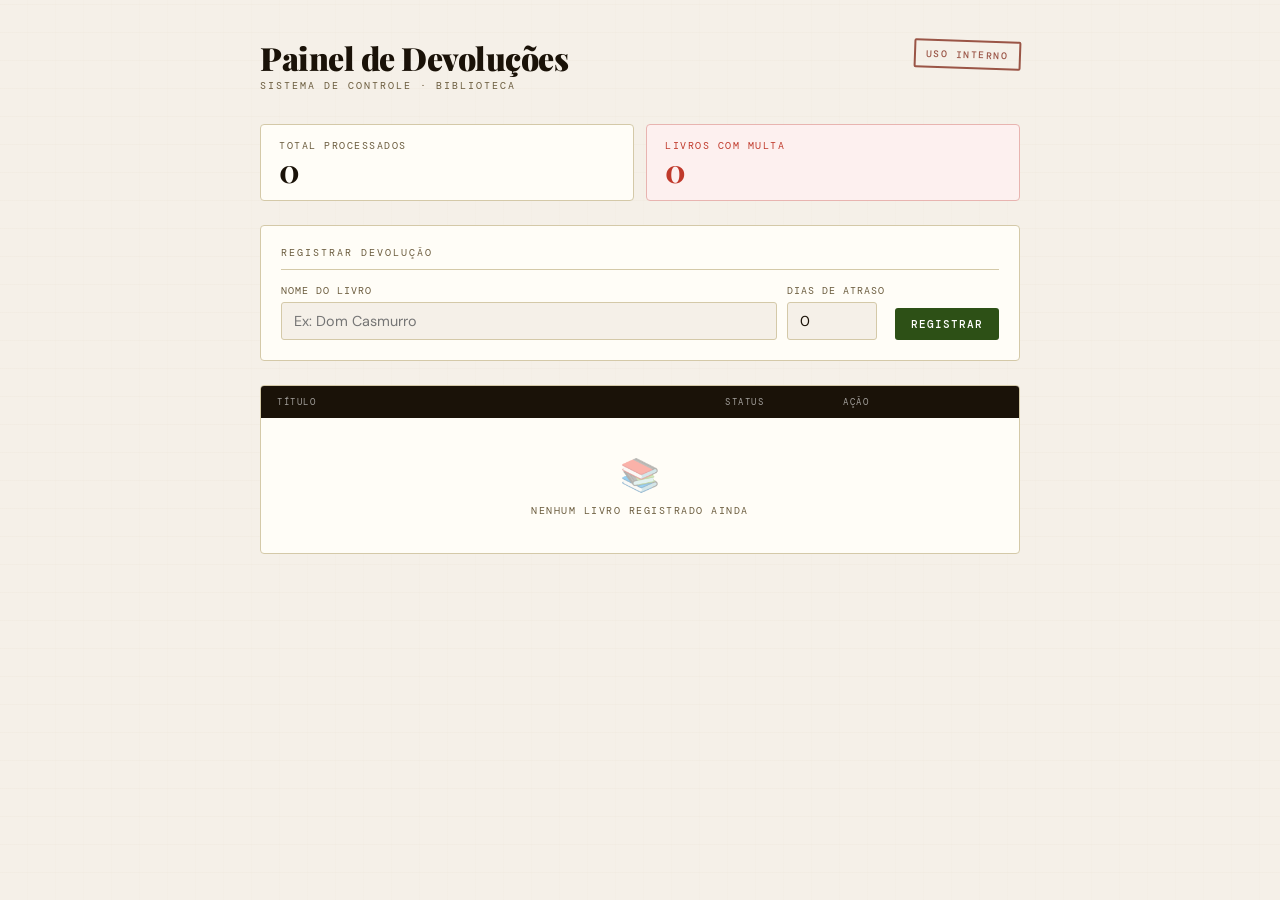
<file: index.html>
<!DOCTYPE html>
<html lang="pt-BR">
<head>
  <meta charset="UTF-8">
  <meta name="viewport" content="width=device-width, initial-scale=1.0">
  <title>Painel de Devoluções · Biblioteca</title>
  <link rel="preconnect" href="https://fonts.googleapis.com">
  <link rel="preconnect" href="https://fonts.gstatic.com" crossorigin>
  <link href="https://fonts.googleapis.com/css2?family=Playfair+Display:wght@700;900&family=DM+Mono:wght@400;500&family=DM+Sans:wght@300;400;500&display=swap" rel="stylesheet">
  <link rel="stylesheet" href="style.css">
</head>
<body>
  <div class="shell">

    <!-- HEADER -->
    <div class="header">
      <div class="header-left">
        <h1>Painel de Devoluções</h1>
        <p class="subtitle">Sistema de Controle · Biblioteca</p>
      </div>
      <div class="stamp-badge">Uso interno</div>
    </div>

    <!-- CONTADORES -->
    <div class="counters">
      <div class="counter-card">
        <span class="counter-label">Total processados</span>
        <span class="counter-value" id="totalProcessados">0</span>
      </div>
      <div class="counter-card multa">
        <span class="counter-label">Livros com multa</span>
        <span class="counter-value" id="totalMulta">0</span>
      </div>
    </div>

    <!-- FORMULÁRIO -->
    <div class="form-card">
      <p class="form-title">Registrar devolução</p>
      <div class="form-row">
        <div class="field">
          <label for="inputNome">Nome do livro</label>
          <input type="text" id="inputNome" placeholder="Ex: Dom Casmurro">
        </div>
        <div class="field field-dias">
          <label for="inputDias">Dias de atraso</label>
          <input type="number" id="inputDias" placeholder="0" min="0" value="0">
        </div>
        <button class="btn-registrar" id="btnRegistrar">Registrar</button>
      </div>
      <p class="error-msg" id="errorMsg">⚠ Preencha o nome do livro.</p>
    </div>

    <!-- TABELA / LISTA -->
    <div class="table-card">
      <div class="table-header">
        <span>Título</span>
        <span>Status</span>
        <span>Ação</span>
      </div>
      <ul class="livros-lista" id="listaLivros"></ul>
      <div class="empty-state visible" id="emptyState">
        <div class="empty-icon">📚</div>
        <p>Nenhum livro registrado ainda</p>
      </div>
    </div>

  </div>

  <script src="script.js"></script>
</body>
</html>
</file>
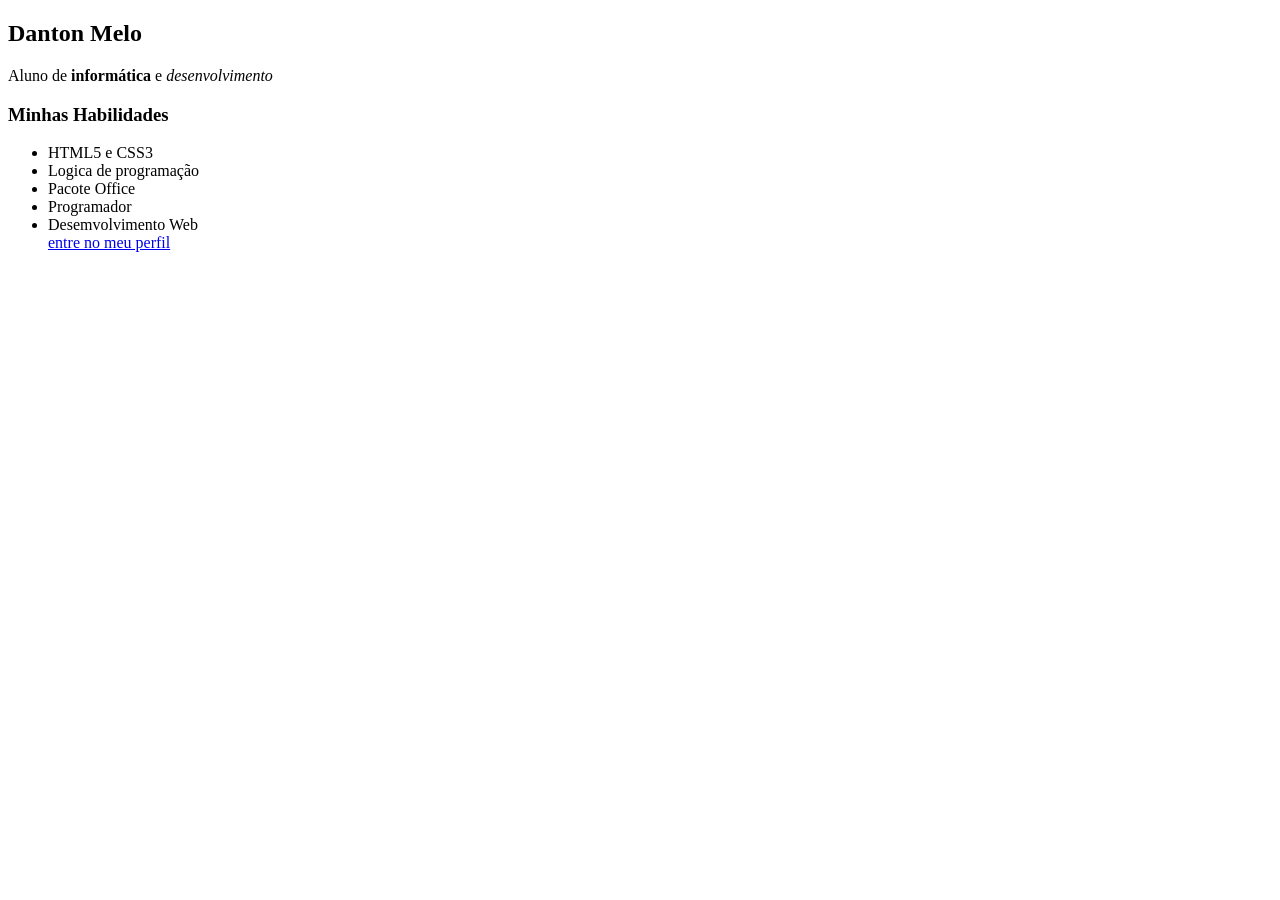
<file: index_26_02.html>
<!DOCTYPE html>
<html lang="en">
<head>
    <meta charset="UTF-8">
    <meta name="viewport" content="width=device-width, initial-scale=1.0">
    <title>Document</title>
</head>
<h2>Danton Melo</h2>
<p> Aluno de <strong>informática</strong> e <em> desenvolvimento</em></p>
<h3>Minhas Habilidades</h3>
<ul>
    <li>HTML5 e CSS3</li> 
    <li>Logica de programação</li>
    <li>Pacote Office</li>
    <li>Programador</li>
    <li>Desemvolvimento Web</li>
    <a href="https://www.instagram.com/danton.melo/" target="_blank">entre no meu perfil</a>
</ul>
<body>
<h1></h1>
</body>
</html>
</file>
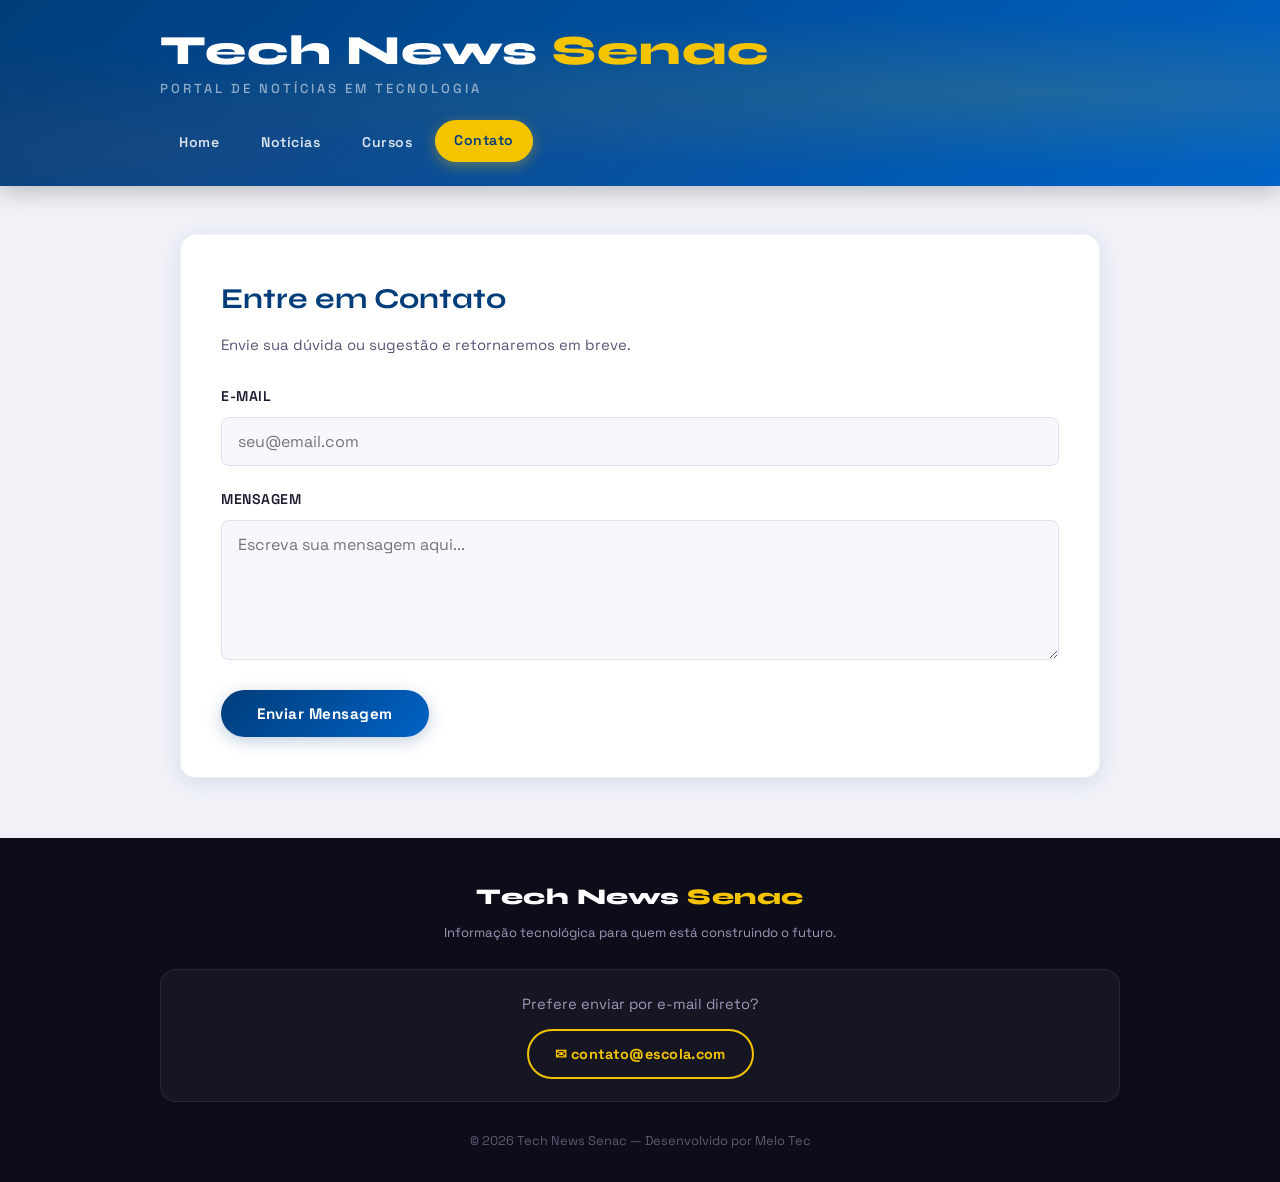
<file: primeiros_passos_html/Atividade Aula 6/Contato.html>
<!DOCTYPE html>
<html lang="pt-br">
<head>
    <meta charset="UTF-8">
    <meta name="viewport" content="width=device-width, initial-scale=1.0">
    <link rel="stylesheet" href="style.css">
    <title>Contato — Tech News Senac</title>
</head>
<body>

    <header>
        <div class="header-inner">
            <h1>Tech News <span>Senac</span></h1>
            <p class="header-tagline">Portal de Notícias em Tecnologia</p>
            <nav>
                <a href="index.html">Home</a>
                <a href="noticias.html">Notícias</a>
                <a href="cursos.html">Cursos</a>
                <a href="contato.html" class="active">Contato</a>
            </nav>
        </div>
    </header>

    <main>
        <div class="form-container">
            <h2>Entre em Contato</h2>
            <p class="form-subtitle">Envie sua dúvida ou sugestão e retornaremos em breve.</p>
            <form action="https://formsubmit.co/your@email.com" method="POST">
                <div class="form-group">
                    <label for="email">E-Mail</label>
                    <input type="email" name="email" id="email" placeholder="seu@email.com" required>
                </div>
                <div class="form-group">
                    <label for="mensagem">Mensagem</label>
                    <textarea name="mensagem" id="mensagem" placeholder="Escreva sua mensagem aqui..." required></textarea>
                </div>
                <button type="submit" class="btn-enviar">Enviar Mensagem</button>
            </form>
        </div>
    </main>

    <footer>
        <div class="footer-inner">
            <p class="footer-brand">Tech News <span>Senac</span></p>
            <p class="footer-desc">Informação tecnológica para quem está construindo o futuro.</p>
            <nav class="contact-nav" aria-label="Menu de contato">
                <p>Prefere enviar por e-mail direto?</p>
                <a href="mailto:contato@escola.com"
                   aria-label="Enviar e-mail de contato"
                   class="contact-nav__btn">
                   ✉ contato@escola.com
                </a>
            </nav>
            <p class="footer-copy">© 2026 Tech News Senac — Desenvolvido por Melo Tec</p>
        </div>
    </footer>

</body>
</html>
</file>
<file: style.css>
/* ============================================================
   PAINEL DE DEVOLUÇÕES — style.css
   ============================================================ */

/* ── Variáveis ── */
:root {
  --bg:              #f5f0e8;
  --surface:         #fffdf7;
  --ink:             #1a1208;
  --ink-light:       #6b5c3e;
  --accent:          #2d5016;
  --accent-light:    #4a7a28;
  --warning:         #c0392b;
  --warning-bg:      #fdf0ef;
  --warning-border:  #e8b4b0;
  --ok-bg:           #f0f7eb;
  --ok-border:       #b4d4a0;
  --stamp:           #8b3a2a;
  --border:          #d4c9a8;
}

/* ── Reset & Base ── */
* {
  box-sizing: border-box;
  margin: 0;
  padding: 0;
}

body {
  font-family: 'DM Sans', sans-serif;
  background-color: var(--bg);
  background-image:
    repeating-linear-gradient(0deg, transparent, transparent 27px, rgba(180,160,110,0.08) 28px),
    repeating-linear-gradient(90deg, transparent, transparent 27px, rgba(180,160,110,0.04) 28px);
  color: var(--ink);
  min-height: 100vh;
  padding: 40px 20px;
}

/* ── Layout principal ── */
.shell {
  max-width: 760px;
  margin: 0 auto;
}

/* ── Header ── */
.header {
  display: flex;
  align-items: flex-start;
  justify-content: space-between;
  margin-bottom: 32px;
  gap: 16px;
}

.header-left h1 {
  font-family: 'Playfair Display', serif;
  font-size: 2rem;
  font-weight: 900;
  line-height: 1.1;
  color: var(--ink);
  letter-spacing: -0.5px;
}

.header-left .subtitle {
  font-family: 'DM Mono', monospace;
  font-size: 0.65rem;
  color: var(--ink-light);
  text-transform: uppercase;
  letter-spacing: 2px;
  margin-top: 4px;
}

.stamp-badge {
  font-family: 'DM Mono', monospace;
  font-size: 0.6rem;
  font-weight: 500;
  text-transform: uppercase;
  letter-spacing: 1.5px;
  color: var(--stamp);
  border: 2px solid var(--stamp);
  padding: 6px 10px;
  border-radius: 2px;
  opacity: 0.85;
  transform: rotate(2deg);
  white-space: nowrap;
  flex-shrink: 0;
}

/* ── Contadores ── */
.counters {
  display: grid;
  grid-template-columns: 1fr 1fr;
  gap: 12px;
  margin-bottom: 24px;
}

.counter-card {
  background: var(--surface);
  border: 1px solid var(--border);
  border-radius: 4px;
  padding: 14px 18px;
  display: flex;
  flex-direction: column;
  gap: 2px;
}

.counter-card.multa {
  border-color: var(--warning-border);
  background: var(--warning-bg);
}

.counter-label {
  font-family: 'DM Mono', monospace;
  font-size: 0.6rem;
  text-transform: uppercase;
  letter-spacing: 1.5px;
  color: var(--ink-light);
}

.counter-card.multa .counter-label {
  color: var(--warning);
}

.counter-value {
  font-family: 'Playfair Display', serif;
  font-size: 2rem;
  font-weight: 700;
  color: var(--ink);
  line-height: 1;
}

.counter-card.multa .counter-value {
  color: var(--warning);
}

/* ── Formulário ── */
.form-card {
  background: var(--surface);
  border: 1px solid var(--border);
  border-radius: 4px;
  padding: 20px;
  margin-bottom: 24px;
}

.form-title {
  font-family: 'DM Mono', monospace;
  font-size: 0.62rem;
  text-transform: uppercase;
  letter-spacing: 2px;
  color: var(--ink-light);
  margin-bottom: 14px;
  padding-bottom: 10px;
  border-bottom: 1px solid var(--border);
}

.form-row {
  display: grid;
  grid-template-columns: 1fr auto auto;
  gap: 10px;
  align-items: flex-end;
}

.field {
  display: flex;
  flex-direction: column;
  gap: 5px;
}

.field label {
  font-family: 'DM Mono', monospace;
  font-size: 0.6rem;
  text-transform: uppercase;
  letter-spacing: 1px;
  color: var(--ink-light);
}

.field input {
  font-family: 'DM Sans', sans-serif;
  font-size: 0.9rem;
  padding: 9px 12px;
  border: 1px solid var(--border);
  border-radius: 3px;
  background: var(--bg);
  color: var(--ink);
  outline: none;
  transition: border-color 0.15s;
}

.field input:focus {
  border-color: var(--accent-light);
  background: #fff;
}

.field-dias input {
  width: 90px;
}

.btn-registrar {
  font-family: 'DM Mono', monospace;
  font-size: 0.7rem;
  font-weight: 500;
  text-transform: uppercase;
  letter-spacing: 1px;
  padding: 9px 16px;
  background: var(--accent);
  color: #fff;
  border: none;
  border-radius: 3px;
  cursor: pointer;
  transition: background 0.15s, transform 0.1s;
  white-space: nowrap;
  align-self: flex-end;
}

.btn-registrar:hover  { background: var(--accent-light); }
.btn-registrar:active { transform: scale(0.97); }

.error-msg {
  font-family: 'DM Mono', monospace;
  font-size: 0.65rem;
  color: var(--warning);
  margin-top: 8px;
  display: none;
  letter-spacing: 0.5px;
}

.error-msg.visible { display: block; }

/* ── Tabela / Lista ── */
.table-card {
  background: var(--surface);
  border: 1px solid var(--border);
  border-radius: 4px;
  overflow: hidden;
}

.table-header {
  display: grid;
  grid-template-columns: 1fr 110px 160px;
  padding: 10px 16px;
  background: var(--ink);
  gap: 8px;
}

.table-header span {
  font-family: 'DM Mono', monospace;
  font-size: 0.58rem;
  text-transform: uppercase;
  letter-spacing: 1.5px;
  color: rgba(255, 255, 255, 0.6);
}

.livros-lista {
  list-style: none;
}

/* ── Item de livro ── */
.livro-item {
  display: grid;
  grid-template-columns: 1fr 110px 160px;
  align-items: center;
  padding: 12px 16px;
  border-bottom: 1px solid var(--border);
  gap: 8px;
  animation: slideIn 0.25s ease;
  transition: opacity 0.2s, transform 0.2s;
}

.livro-item:last-child { border-bottom: none; }

.livro-item.em-dia {
  background: var(--ok-bg);
  border-left: 3px solid var(--accent-light);
}

.livro-item.atrasado {
  background: var(--warning-bg);
  border-left: 3px solid var(--warning);
}

.livro-nome {
  font-size: 0.88rem;
  font-weight: 500;
  color: var(--ink);
}

.livro-status {
  display: flex;
  flex-direction: column;
  gap: 3px;
}

.dias-text {
  font-family: 'DM Mono', monospace;
  font-size: 0.72rem;
  color: var(--ink-light);
}

.badge-atrasado {
  font-family: 'DM Mono', monospace;
  font-size: 0.58rem;
  font-weight: 500;
  text-transform: uppercase;
  letter-spacing: 1px;
  color: var(--warning);
  background: rgba(192, 57, 43, 0.12);
  padding: 2px 6px;
  border-radius: 2px;
  display: inline-block;
}

.badge-ok {
  font-family: 'DM Mono', monospace;
  font-size: 0.58rem;
  font-weight: 500;
  text-transform: uppercase;
  letter-spacing: 1px;
  color: var(--accent-light);
  background: rgba(74, 122, 40, 0.12);
  padding: 2px 6px;
  border-radius: 2px;
  display: inline-block;
}

.btn-arquivar {
  font-family: 'DM Mono', monospace;
  font-size: 0.58rem;
  font-weight: 500;
  text-transform: uppercase;
  letter-spacing: 0.8px;
  padding: 6px 10px;
  background: transparent;
  color: var(--ink-light);
  border: 1px solid var(--border);
  border-radius: 3px;
  cursor: pointer;
  transition: background 0.15s, color 0.15s, border-color 0.15s;
  white-space: nowrap;
}

.btn-arquivar:hover {
  background: var(--ink);
  color: #fff;
  border-color: var(--ink);
}

.livro-item.atrasado .btn-arquivar:hover {
  background: var(--warning);
  border-color: var(--warning);
  color: #fff;
}

/* ── Empty state ── */
.empty-state {
  text-align: center;
  padding: 36px 20px;
  display: none;
}

.empty-state.visible { display: block; }

.empty-icon {
  font-size: 2rem;
  margin-bottom: 8px;
  opacity: 0.4;
}

.empty-state p {
  font-family: 'DM Mono', monospace;
  font-size: 0.65rem;
  color: var(--ink-light);
  text-transform: uppercase;
  letter-spacing: 1.5px;
}

/* ── Animação de entrada ── */
@keyframes slideIn {
  from { opacity: 0; transform: translateY(-6px); }
  to   { opacity: 1; transform: translateY(0); }
}
</file>
<file: primeiros_passos_html/Atividade Aula 6/style.css>
/* ============================================
   TECH NEWS SENAC — STYLESHEET
   ============================================ */

@import url('https://fonts.googleapis.com/css2?family=Space+Grotesk:wght@400;500;700&family=Syne:wght@700;800&display=swap');

/* ---- VARIÁVEIS GLOBAIS ---- */
:root {
    --cor-primaria:     #003d7a;
    --cor-secundaria:   #0062c5;
    --cor-destaque:     #f5c400;
    --cor-destaque2:    #ff6b35;
    --cor-texto-claro:  #ffffff;
    --cor-texto-escuro: #1a1a2e;
    --cor-texto-medio:  #555577;
    --cor-fundo:        #f0f2f8;
    --cor-card:         #ffffff;
    --cor-rodape:       #0d0d1a;
    --cor-rodape-texto: #9999bb;
    --fonte-titulo:     'Syne', sans-serif;
    --fonte-principal:  'Space Grotesk', sans-serif;
    --borda-raio:       8px;
    --borda-raio-lg:    16px;
    --sombra:           0 4px 20px rgba(0, 61, 122, 0.12);
    --sombra-hover:     0 8px 32px rgba(0, 61, 122, 0.22);
    --transicao:        all 0.28s ease;
}

/* ---- RESET ---- */
*, *::before, *::after {
    margin: 0;
    padding: 0;
    box-sizing: border-box;
}

/* ---- BASE ---- */
html { scroll-behavior: smooth; }

body {
    font-family: var(--fonte-principal);
    background-color: var(--cor-fundo);
    color: var(--cor-texto-escuro);
    line-height: 1.7;
    min-height: 100vh;
}

/* ============================================
   HEADER
   ============================================ */
header {
    background: linear-gradient(135deg, var(--cor-primaria) 0%, var(--cor-secundaria) 100%);
    color: var(--cor-texto-claro);
    padding: 0 20px;
    box-shadow: 0 4px 24px rgba(0, 0, 0, 0.25);
    position: relative;
    overflow: hidden;
}

header::before {
    content: '';
    position: absolute;
    inset: 0;
    background:
        radial-gradient(ellipse at 80% 50%, rgba(245, 196, 0, 0.12) 0%, transparent 60%),
        radial-gradient(ellipse at 10% 80%, rgba(255, 107, 53, 0.08) 0%, transparent 50%);
    pointer-events: none;
}

.header-inner {
    max-width: 960px;
    margin: 0 auto;
    padding: 28px 0 22px;
    position: relative;
    z-index: 1;
}

header h1 {
    font-family: var(--fonte-titulo);
    font-size: 2.6rem;
    font-weight: 800;
    letter-spacing: 1px;
    margin-bottom: 4px;
    line-height: 1.1;
}

header h1 span {
    color: var(--cor-destaque);
}

.header-tagline {
    font-size: 0.82rem;
    font-weight: 500;
    letter-spacing: 3px;
    text-transform: uppercase;
    color: rgba(255,255,255,0.55);
    margin-bottom: 22px;
}

/* ============================================
   NAVEGAÇÃO
   ============================================ */
nav {
    display: flex;
    gap: 4px;
    flex-wrap: wrap;
}

nav a {
    color: rgba(255, 255, 255, 0.85);
    text-decoration: none;
    font-weight: 600;
    font-size: 0.88rem;
    letter-spacing: 0.5px;
    padding: 8px 18px;
    border-radius: 50px;
    transition: var(--transicao);
    border: 1.5px solid transparent;
}

nav a:hover,
nav a.active {
    background-color: var(--cor-destaque);
    color: var(--cor-primaria);
    border-color: var(--cor-destaque);
    transform: translateY(-2px);
    box-shadow: 0 4px 14px rgba(245, 196, 0, 0.35);
}

/* ============================================
   MAIN / LAYOUT
   ============================================ */
main {
    max-width: 960px;
    margin: 48px auto;
    padding: 0 20px;
}

/* ============================================
   ARTIGOS E SEÇÕES
   ============================================ */
article, section {
    background-color: var(--cor-card);
    padding: 32px;
    border-radius: var(--borda-raio-lg);
    margin-bottom: 28px;
    box-shadow: var(--sombra);
    transition: box-shadow 0.3s ease;
    border: 1px solid rgba(0, 61, 122, 0.06);
}

article:hover, section:hover {
    box-shadow: var(--sombra-hover);
}

article h2 {
    font-family: var(--fonte-titulo);
    font-size: 1.75rem;
    color: var(--cor-primaria);
    margin-bottom: 16px;
    line-height: 1.25;
}

section h3 {
    font-family: var(--fonte-titulo);
    font-size: 1.2rem;
    color: var(--cor-primaria);
    margin-bottom: 18px;
    letter-spacing: 0.3px;
}

article p {
    color: var(--cor-texto-medio);
    font-size: 1rem;
}

article p strong {
    color: var(--cor-texto-escuro);
}

article img {
    max-width: 100%;
    height: auto;
    border-radius: var(--borda-raio);
    margin-bottom: 18px;
    border: 1px solid rgba(0,0,0,0.07);
    display: block;
}

/* ---- TAG BADGE ---- */
.tag {
    display: inline-block;
    background: linear-gradient(135deg, var(--cor-primaria), var(--cor-secundaria));
    color: #fff;
    font-size: 0.72rem;
    font-weight: 700;
    letter-spacing: 1.5px;
    text-transform: uppercase;
    padding: 4px 12px;
    border-radius: 50px;
    margin-bottom: 14px;
}

/* ============================================
   LISTA — OUTRAS NOTÍCIAS
   ============================================ */
section ul {
    list-style: none;
}

section ul li {
    padding: 13px 0;
    border-bottom: 1px solid #eef0f6;
    color: var(--cor-texto-medio);
    font-size: 0.97rem;
    display: flex;
    align-items: center;
    gap: 10px;
    transition: color 0.2s ease;
}

section ul li::before {
    content: '→';
    color: var(--cor-destaque2);
    font-weight: 700;
    flex-shrink: 0;
}

section ul li:hover {
    color: var(--cor-primaria);
    cursor: default;
}

section ul li:last-child {
    border-bottom: none;
}

/* ============================================
   FORMULÁRIO DE CONTATO
   ============================================ */
.form-container {
    background-color: var(--cor-card);
    padding: 40px;
    border-radius: var(--borda-raio-lg);
    margin-bottom: 30px;
    box-shadow: var(--sombra);
    border: 1px solid rgba(0, 61, 122, 0.06);
}

.form-container h2 {
    font-family: var(--fonte-titulo);
    color: var(--cor-primaria);
    font-size: 1.8rem;
    margin-bottom: 8px;
}

.form-container .form-subtitle {
    color: var(--cor-texto-medio);
    font-size: 0.93rem;
    margin-bottom: 28px;
}

.form-group {
    margin-bottom: 22px;
}

.form-group label {
    display: block;
    font-weight: 600;
    font-size: 0.88rem;
    letter-spacing: 0.5px;
    color: var(--cor-texto-escuro);
    margin-bottom: 8px;
    text-transform: uppercase;
}

.form-group input,
.form-group textarea {
    width: 100%;
    padding: 13px 16px;
    border: 1.5px solid #dde0ee;
    border-radius: var(--borda-raio);
    font-family: var(--fonte-principal);
    font-size: 1rem;
    color: var(--cor-texto-escuro);
    background-color: #f7f8fc;
    transition: var(--transicao);
}

.form-group input:focus,
.form-group textarea:focus {
    outline: none;
    border-color: var(--cor-secundaria);
    background-color: #fff;
    box-shadow: 0 0 0 3px rgba(0, 98, 197, 0.12);
}

.form-group textarea {
    resize: vertical;
    min-height: 140px;
}

.btn-enviar {
    background: linear-gradient(135deg, var(--cor-primaria), var(--cor-secundaria));
    color: #fff;
    border: none;
    padding: 14px 36px;
    border-radius: 50px;
    font-family: var(--fonte-principal);
    font-size: 0.95rem;
    font-weight: 700;
    letter-spacing: 0.5px;
    cursor: pointer;
    transition: var(--transicao);
    box-shadow: 0 4px 16px rgba(0, 61, 122, 0.25);
}

.btn-enviar:hover {
    background: linear-gradient(135deg, var(--cor-destaque), #ffaa00);
    color: var(--cor-primaria);
    transform: translateY(-3px);
    box-shadow: 0 8px 24px rgba(245, 196, 0, 0.4);
}

.btn-enviar:active {
    transform: translateY(0);
}

/* ============================================
   RODAPÉ
   ============================================ */
footer {
    background-color: var(--cor-rodape);
    color: var(--cor-rodape-texto);
    text-align: center;
    padding: 40px 20px 30px;
    margin-top: 60px;
}

footer hr {
    display: none;
}

.footer-inner {
    max-width: 960px;
    margin: 0 auto;
}

.footer-brand {
    font-family: var(--fonte-titulo);
    font-size: 1.4rem;
    font-weight: 800;
    color: #fff;
    margin-bottom: 6px;
    letter-spacing: 0.5px;
}

.footer-brand span { color: var(--cor-destaque); }

.footer-desc {
    font-size: 0.82rem;
    color: var(--cor-rodape-texto);
    margin-bottom: 24px;
}

/* MENU DE CONTATO (contact-nav) */
.contact-nav {
    display: flex;
    flex-direction: column;
    align-items: center;
    gap: 12px;
    margin-bottom: 28px;
    padding: 22px;
    border: 1px solid rgba(255, 255, 255, 0.08);
    border-radius: var(--borda-raio-lg);
    background-color: rgba(255, 255, 255, 0.04);
}

.contact-nav p {
    color: var(--cor-rodape-texto);
    font-size: 0.92rem;
}

.contact-nav__btn {
    display: inline-block;
    background-color: transparent;
    color: var(--cor-destaque) !important;
    text-decoration: none !important;
    font-weight: 700;
    font-size: 0.9rem;
    padding: 11px 26px;
    border-radius: 50px;
    border: 2px solid var(--cor-destaque);
    transition: var(--transicao);
    letter-spacing: 0.3px;
}

.contact-nav__btn:hover {
    background-color: var(--cor-destaque);
    color: var(--cor-primaria) !important;
    transform: translateY(-2px);
    box-shadow: 0 4px 16px rgba(245, 196, 0, 0.3);
    text-decoration: none !important;
}

.contact-nav__btn:active {
    transform: translateY(0);
}

.contact-nav__btn:focus {
    outline: none;
    box-shadow: 0 0 0 3px rgba(245, 196, 0, 0.4);
}

.footer-copy {
    font-size: 0.8rem;
    color: rgba(153, 153, 187, 0.55);
    margin-top: 8px;
}

footer a {
    color: var(--cor-destaque);
    text-decoration: none;
    font-weight: 600;
}

footer a:hover {
    text-decoration: underline;
}

/* ============================================
   RESPONSIVIDADE
   ============================================ */
@media (max-width: 620px) {
    header h1 { font-size: 1.9rem; }
    main { margin: 28px auto; }
    article, section { padding: 22px 18px; }
    .form-container { padding: 26px 18px; }
    nav { gap: 6px; }
    nav a { padding: 7px 12px; font-size: 0.82rem; }
}
</file>
